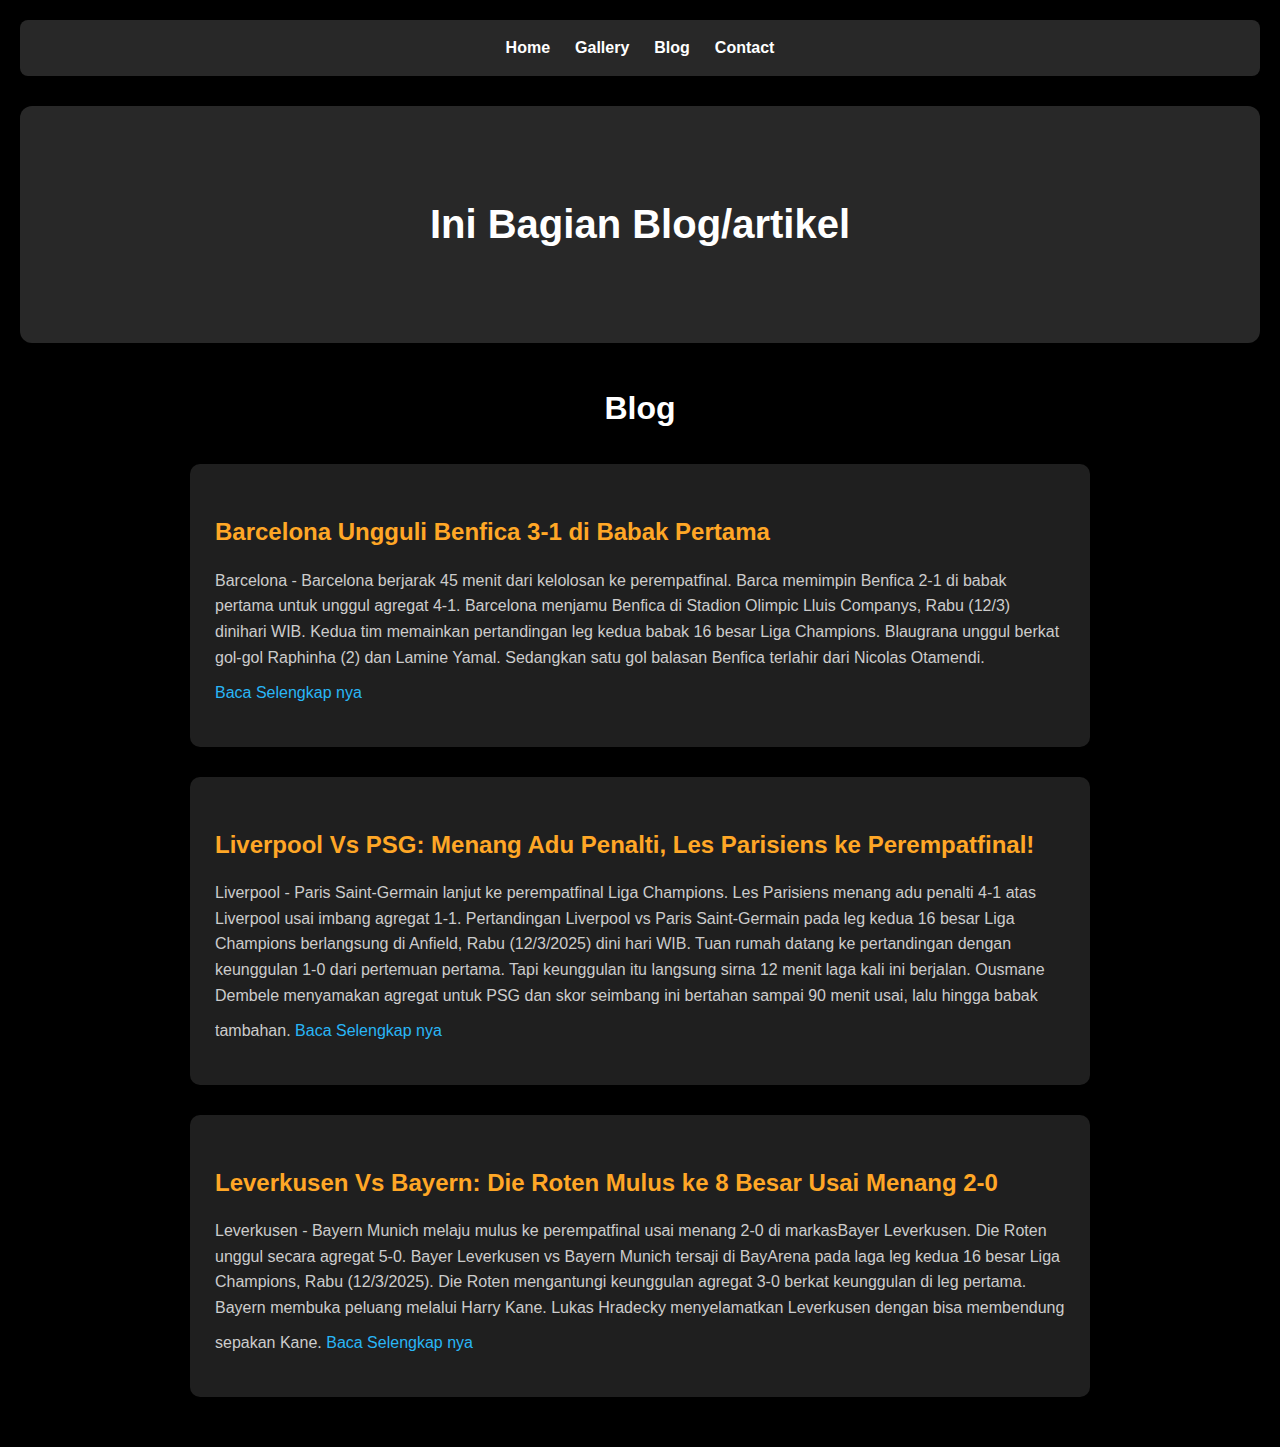
<file: blog.html>
<!DOCTYPE html>
<html>
<head>
    <title>Personal Homepage</title>
    <link rel="stylesheet" href="style-blog.css">
</head>
<body>
    <!-- bagian Navigation -->
    <nav>
        <a href="index.html" class="nav-link">Home</a>
        <a href="gallery.html" class="nav-link">Gallery</a>
        <a href="blog.html" class="nav-link">Blog</a>
        <a href="contact.html" class="nav-link">Contact</a>
    </nav>
    <!--bagian navigation end-->

    <header id="home">
        <h1>Ini Bagian Blog/artikel</h1>
    </header>

    <section id="blog">
        <h2>Blog</h2>
        <div class="blog-post">
            <h3>Barcelona Ungguli Benfica 3-1 di Babak Pertama</h3>
            <p>
                Barcelona - Barcelona berjarak 45 menit dari kelolosan ke perempatfinal. Barca memimpin Benfica 2-1 di babak pertama untuk unggul agregat 4-1.
                Barcelona menjamu Benfica di Stadion Olimpic Lluis Companys, Rabu (12/3) dinihari WIB. Kedua tim memainkan pertandingan leg kedua babak 16 besar Liga Champions.
                
                Blaugrana unggul berkat gol-gol Raphinha (2) dan Lamine Yamal. Sedangkan satu gol balasan Benfica terlahir dari Nicolas Otamendi.
                <a href="https://sport.detik.com/sepakbola/uefa/d-7818779/barcelona-ungguli-benfica-3-1-di-babak-pertama">Baca Selengkap nya</a>
            </p>
        </div>
        <div class="blog-post">
            <h3>Liverpool Vs PSG: Menang Adu Penalti, Les Parisiens ke Perempatfinal!</h3>
            <p>
                Liverpool - Paris Saint-Germain lanjut ke perempatfinal Liga Champions. Les Parisiens menang adu penalti 4-1 atas Liverpool usai imbang agregat 1-1.
                Pertandingan Liverpool vs Paris Saint-Germain pada leg kedua 16 besar Liga Champions berlangsung di Anfield, Rabu (12/3/2025) dini hari WIB. Tuan rumah datang ke pertandingan dengan keunggulan 1-0 dari pertemuan pertama.
                
                Tapi keunggulan itu langsung sirna 12 menit laga kali ini berjalan. Ousmane Dembele menyamakan agregat untuk PSG dan skor seimbang ini bertahan sampai 90 menit usai, lalu hingga babak tambahan.
                <a href="https://sport.detik.com/sepakbola/uefa/d-7818837/liverpool-vs-psg-menang-adu-penalti-les-parisiens-ke-perempatfinal">Baca Selengkap nya</a>
            </p>
        </div>
        <div class="blog-post">
            <h3>Leverkusen Vs Bayern: Die Roten Mulus ke 8 Besar Usai Menang 2-0</h3>
            <p>
                Leverkusen - Bayern Munich melaju mulus ke perempatfinal usai menang 2-0 di markasBayer Leverkusen. Die Roten unggul secara agregat 5-0.
                Bayer Leverkusen vs Bayern Munich tersaji di BayArena pada laga leg kedua 16 besar Liga Champions, Rabu (12/3/2025). Die Roten mengantungi keunggulan agregat 3-0 berkat keunggulan di leg pertama.
                
                Bayern membuka peluang melalui Harry Kane. Lukas Hradecky menyelamatkan Leverkusen dengan bisa membendung sepakan Kane.
                <a href="https://sport.detik.com/sepakbola/uefa/d-7818825/leverkusen-vs-bayern-die-roten-mulus-ke-8-besar-usai-menang-2-0">Baca Selengkap nya</a>
            </p>
        </div>
    </section>

</body>
</html>
</file>
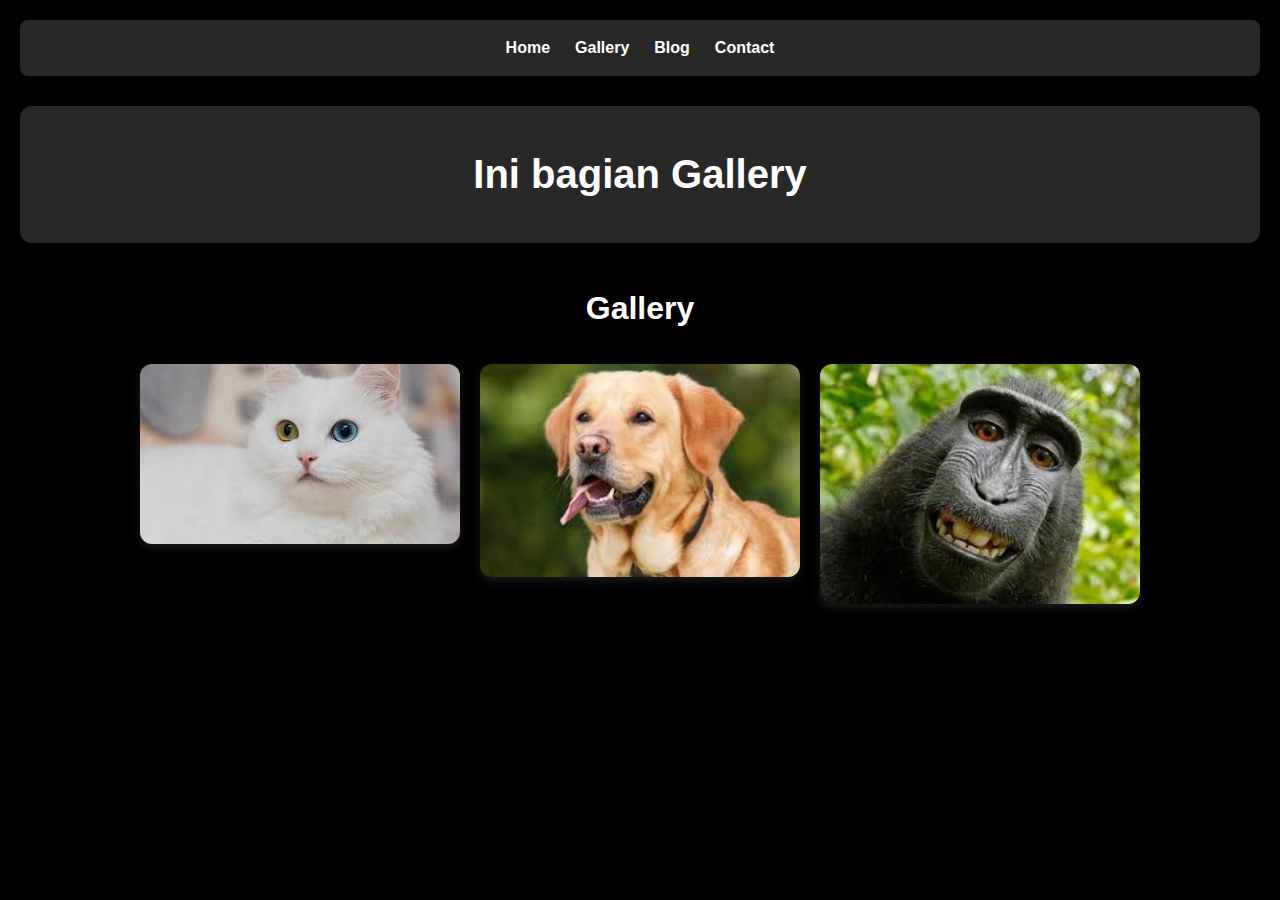
<file: gallery.html>
<!DOCTYPE html>
<html lang="id">
<head>
    <title>Gallery - Personal Homepage</title>
    <link rel="stylesheet" href="style-gallery.css">
    <script src="gallery.js" defer></script>
</head>
<body>
    <!-- Navigation -->
    <nav>
        <a href="index.html" class="nav-link">Home</a>
        <a href="gallery.html" class="nav-link">Gallery</a>
        <a href="blog.html" class="nav-link">Blog</a>
        <a href="contact.html" class="nav-link">Contact</a>
    </nav>

    <!-- Header -->
    <header id="home">
        <h1>Ini bagian Gallery</h1>
    </header>

    <!-- Gallery Section -->
    <section id="gallery">
        <h2>Gallery</h2>
        <div class="gallery-grid">
            <img src="[data-uri]" alt="Ini Kucing">
            <img src="[data-uri]" alt="ini anjing">
            <img src="[data-uri]" alt="Ini monyet">
        </div>
    </section>
</body>
</html>
</file>
<file: style-blog.css>
body {
    font-family: 'Segoe UI', Tahoma, Geneva, Verdana, sans-serif;
    background-color: black;
    color: #e0e0e0;
    line-height: 1.6;
    padding: 20px;
    margin: 0;
}

/* Navigasi */
nav {
    background-color: #282828;
    padding: 15px 20px;
    display: flex;
    justify-content: center;
    gap: 25px;
    border-radius: 8px;
    box-shadow: 0 4px 8px rgba(0, 0, 0, 0.1);
    margin-bottom: 30px;
}

nav a {
    color: #fff;
    text-decoration: none;
    font-weight: 600;
    font-size: 1rem;
    transition: .3s ease;
}

.nav-link:hover {
    padding: 8px;
    background-color: #424242;
    transition: .5s ease-in-out;
    border-radius: 8px ;
}

/* Header */
header#home {
    text-align: center;
    padding: 60px 20px;
    background-color: #282828;
    border-radius: 12px;
    box-shadow: 0 6px 12px rgba(0, 0, 0, 0.1);
    margin-bottom: 40px;
}

header#home h1 {
    font-size: 2.5rem;
    color: white;
    font-weight: bold;
}

/* Blog Section */
#blog {
    max-width: 900px;
    margin: auto;
}

#blog h2 {
    text-align: center;
    font-size: 2rem;
    color: white;
    margin-bottom: 30px;
}

.blog-post {
    background-color: #1f1f1f;
    padding: 25px;
    margin-bottom: 30px;
    border-radius: 10px;
    box-shadow: 0 4px 10px rgba(0, 0, 0, 0.2);
}

.blog-post h3 {
    color: #ffa726;
    font-size: 1.5rem;
    margin-bottom: 10px;
}

.blog-post p {
    color: #ccc;
}

.blog-post a {
    display: inline-block;
    margin-top: 10px;
    color: #29b6f6;
    text-decoration: none;
}

.blog-post a:hover {
    text-decoration: underline;
}
</file>
<file: style-gallery.css>
/* style.css - Referensi dari style-index.css */

body {
    font-family: 'Segoe UI', Tahoma, Geneva, Verdana, sans-serif;
    background-color: black;
    color: #e0e0e0;
    line-height: 1.6;
    padding: 20px;
    margin: 0;
}

/* Navigasi */
nav {
    background-color: #282828;
    padding: 15px 20px;
    display: flex;
    justify-content: center;
    gap: 25px;
    border-radius: 8px;
    margin-bottom: 30px;
}

nav a {
    color: white;
    text-decoration: none;
    font-weight: 600;
    transition: 0.3s ease;
}

nav a:hover {
    background-color: #424242;
    padding: 8px;
    border-radius: 8px;
}

/* Header */
header#home {
    text-align: center;
    padding: 10px 10px;
    background-color: #282828;
    border-radius: 12px;
    margin-bottom: 40px;
}

header#home h1 {
    font-size: 2.5rem;
    color: white;
}

/* Gallery */
#gallery h2 {
    text-align: center;
    color: white;
    font-size: 2rem;
    margin-bottom: 30px;
}

.gallery-grid {
    display: grid;
    grid-template-columns: repeat(auto-fill, minmax(250px, 1fr));
    gap: 20px;
    max-width: 1000px;
    margin: auto;
}

.gallery-grid img {
    width: 100%;
    height: auto;
    border-radius: 12px;
    box-shadow: 0 4px 8px rgba(255, 255, 255, 0.1);
    transition: transform 0.3s ease;
}

.gallery-grid img:hover {
    transform: scale(1.05);
}

/* Image Popup Overlay */
.image-popup {
    position: fixed;
    top: 0;
    left: 0;
    right: 0;
    bottom: 0;
    background: rgba(0, 0, 0, 0.9);
    display: flex;
    justify-content: center;
    align-items: center;
    z-index: 999;
}

.popup-content {
    position: relative;
    max-width: 90%;
    max-height: 90%;
}

.popup-content img {
    width: 100%;
    height: auto;
    border-radius: 10px;
}

.close-btn {
    position: absolute;
    top: -10px;
    right: -10px;
    font-size: 2rem;
    color: white;
    cursor: pointer;
    background: transparent;
    border-radius: 50%;
    padding: 5px 10px;
}
</file>
